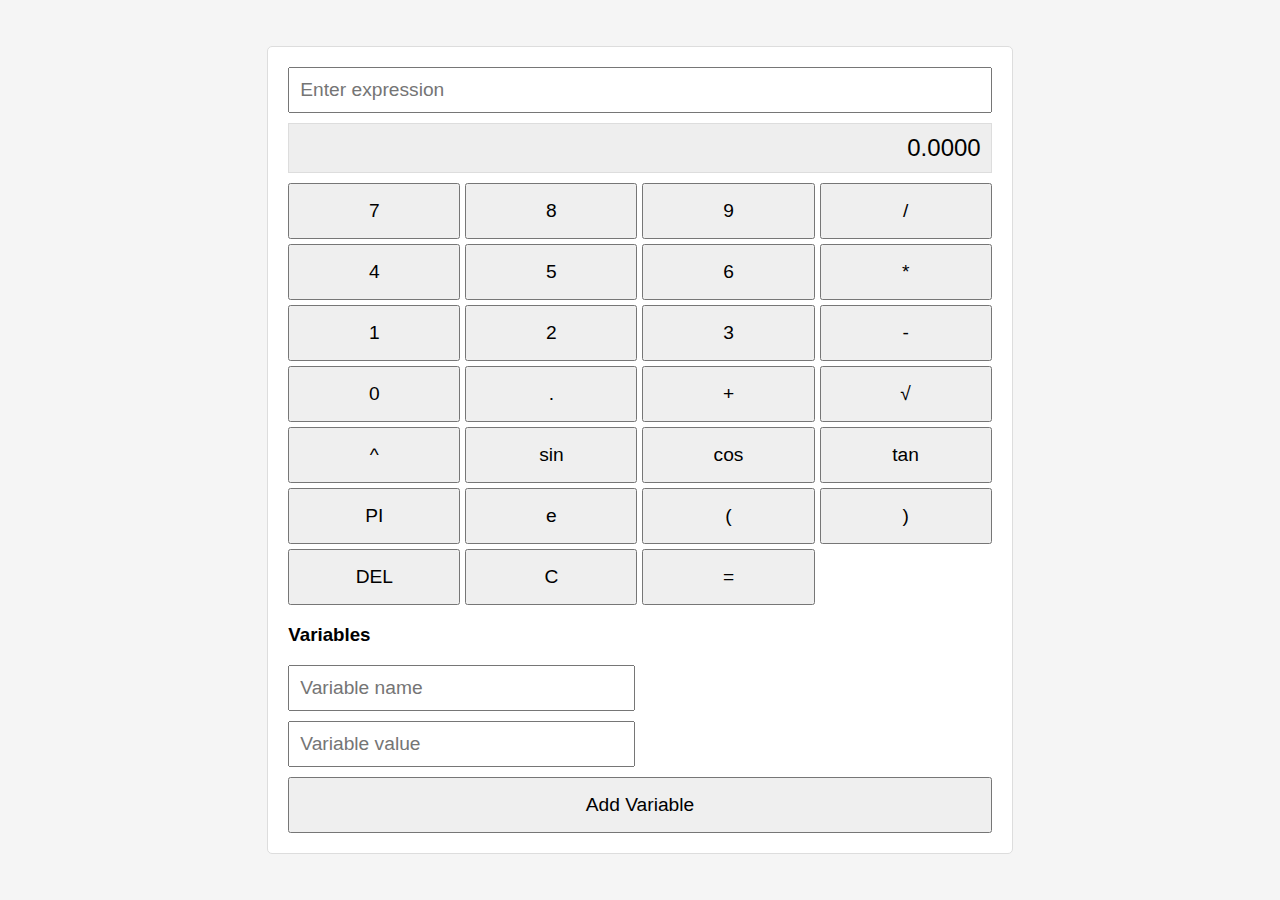
<file: Project1/index.html>
<!DOCTYPE html>
<html lang="en">
<head>
    <meta charset="UTF-8">
    <meta name="viewport" content="width=device-width, initial-scale=1.0">
    <title>Advanced Calculator</title>
    <link rel="stylesheet" href="style.css">
</head>
<body>
    <div class="calculator">
        <input type="text" id="expression" placeholder="Enter expression" />
        <div id="output">0.0000</div>
        <div class="buttons">
            <button onclick="appendToExpression('7')">7</button>
            <button onclick="appendToExpression('8')">8</button>
            <button onclick="appendToExpression('9')">9</button>
            <button onclick="appendToExpression('/')">/</button>
            <button onclick="appendToExpression('4')">4</button>
            <button onclick="appendToExpression('5')">5</button>
            <button onclick="appendToExpression('6')">6</button>
            <button onclick="appendToExpression('*')">*</button>
            <button onclick="appendToExpression('1')">1</button>
            <button onclick="appendToExpression('2')">2</button>
            <button onclick="appendToExpression('3')">3</button>
            <button onclick="appendToExpression('-')">-</button>
            <button onclick="appendToExpression('0')">0</button>
            <button onclick="appendToExpression('.')">.</button>
            <button onclick="appendToExpression('+')">+</button>
            <button onclick="appendToExpression('sqrt(')">√</button>
            <button onclick="appendToExpression('^')">^</button>
            <button onclick="appendToExpression('sin(')">sin</button>
            <button onclick="appendToExpression('cos(')">cos</button>
            <button onclick="appendToExpression('tan(')">tan</button>
            <button onclick="appendToExpression('PI')">PI</button>
            <button onclick="appendToExpression('e')">e</button>
            <button onclick="appendToExpression('(')">(</button>
            <button onclick="appendToExpression(')')">)</button>
            <button onclick="deleteLast()">DEL</button>
            <button onclick="clearExpression()">C</button>
            <button onclick="calculateResult()">=</button>
        </div>
        <div class="variables">
            <h3>Variables</h3>
            <input type="text" id="variableName" placeholder="Variable name" />
            <input type="text" id="variableValue" placeholder="Variable value" />
            <button onclick="addVariable()">Add Variable</button>
        </div>
    </div>
    <script src="script.js"></script>
</body>
</html>
</file>
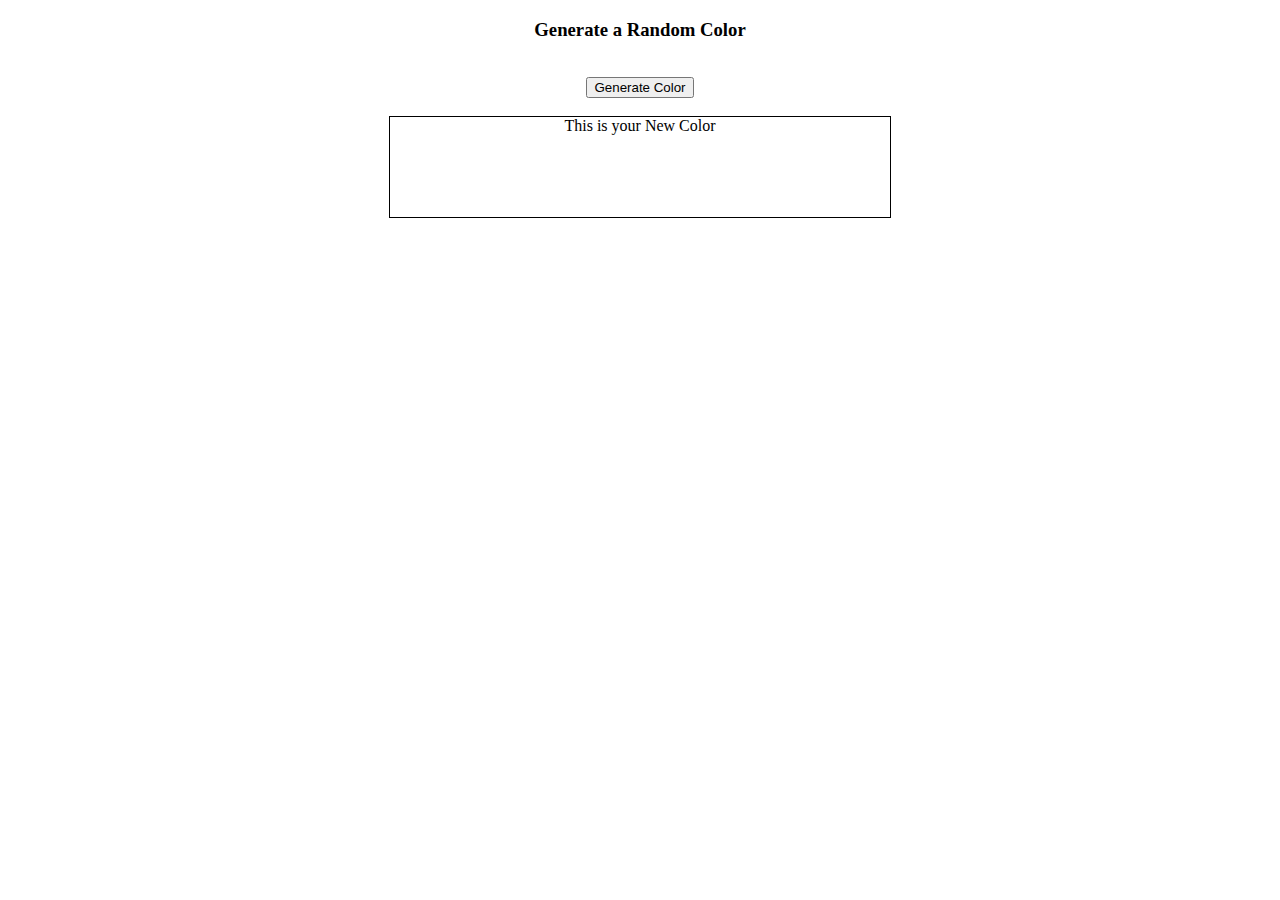
<file: Generate-random/randomColor.html>
<!DOCTYPE html>
<html lang="en">
<head>
    <meta charset="UTF-8">
    <meta name="viewport" content="width=device-width, initial-scale=1.0">
    <title>Document</title>
   <link rel ="stylesheet" href="random.css">
</head>
<body>
    <h3> Generate a Random Color</h3>
    <br/>
    <button>Generate Color</button>
    <br/><br/>
    <div>This is your New Color</div>


    <script src="randomColor.js"></script>
</body>
</html>
</file>
<file: Project1/style.css>
body {
  display: flex;
  justify-content: center;
  align-items: center;
  height: 100vh;
  margin: 0;
  font-family: Arial, sans-serif;
  background-color: #f5f5f5;
}

.calculator {
  border: 1px solid #ddd;
  border-radius: 5px;
  padding: 20px;
  background-color: white;
}

input[type="text"] {
  width: 100%;
  padding: 10px;
  font-size: 1.2em;
  margin-bottom: 10px;
  box-sizing: border-box;
}

#output {
  padding: 10px;
  background-color: #eee;
  border: 1px solid #ddd;
  font-size: 1.5em;
  text-align: right;
  margin-bottom: 10px;
}

.buttons {
  display: grid;
  grid-template-columns: repeat(4, 1fr);
  gap: 5px;
}

button {
  padding: 15px;
  font-size: 1.2em;
  cursor: pointer;
}

.variables {
  margin-top: 10px;
}

.variables input {
  width: calc(50% - 5px);
  margin-right: 5px;
}

.variables button {
  width: 100%;
}

button:hover {
  background-color: #ddd;
}
</file>
<file: Generate-random/random.css>
body{
    text-align: center;
}
div{
    height:100px;
    width:500px;
    border: 1px solid black;
    margin: auto;

}
</file>
